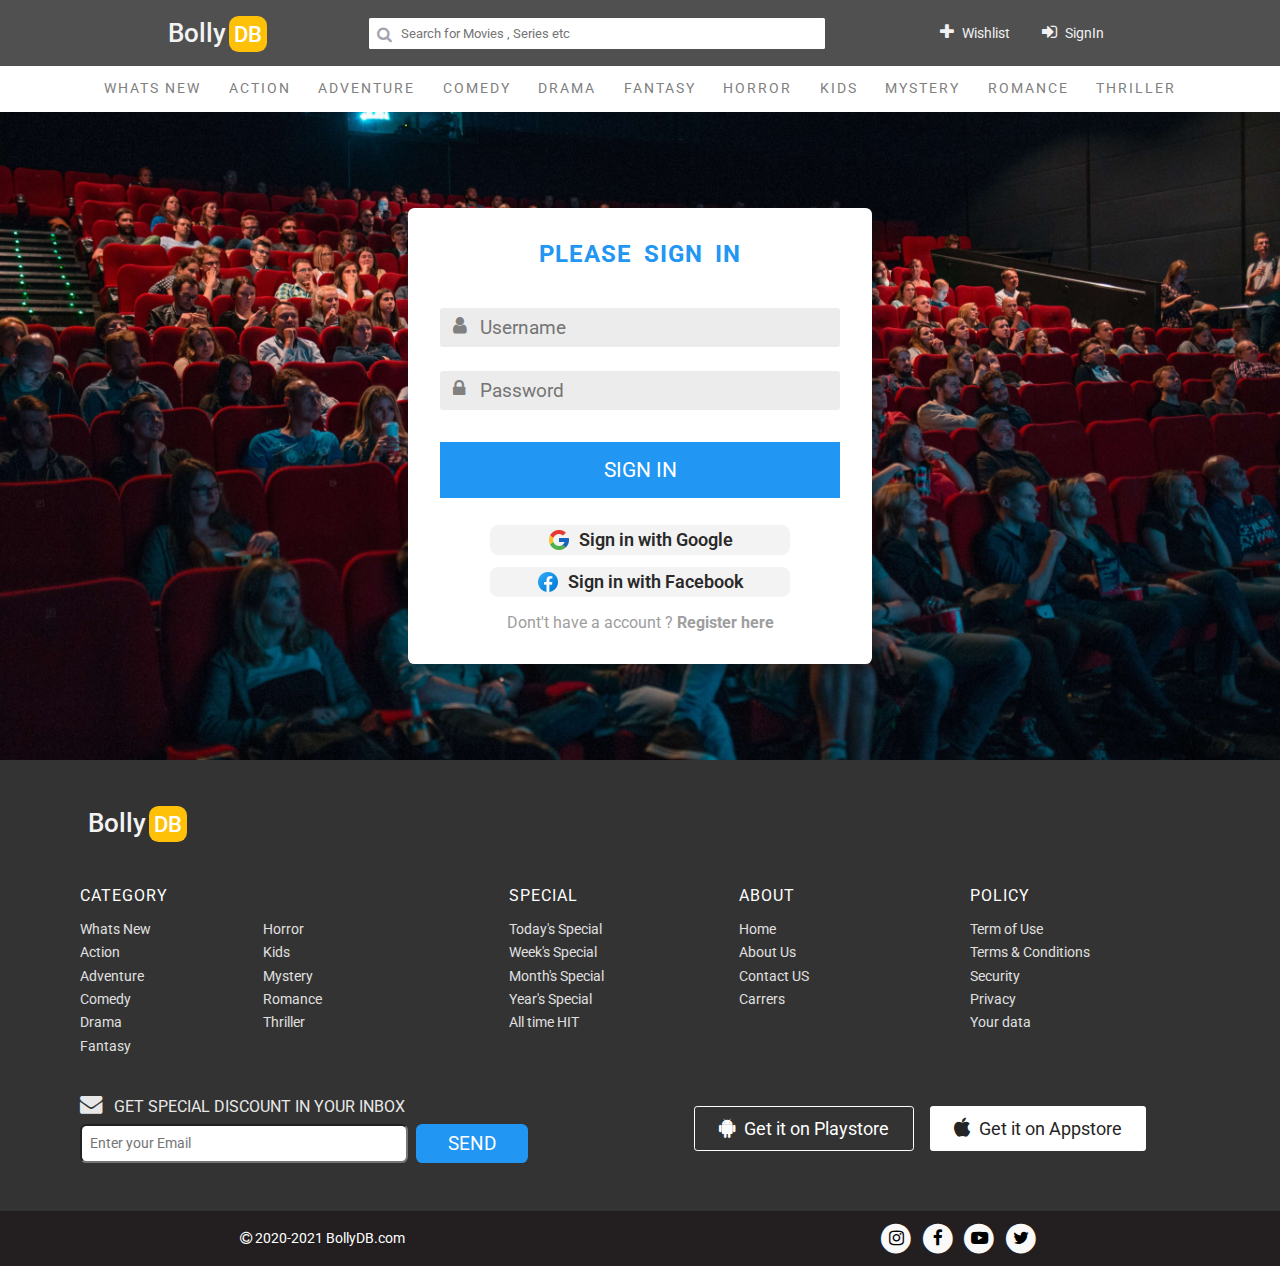
<file: index.html>
<!DOCTYPE html>
<html lang="en">
<head>
    <meta charset="UTF-8">
    <meta name="viewport" content="width=device-width, initial-scale=1.0"> 
    <link rel="stylesheet" href="https://cdnjs.cloudflare.com/ajax/libs/font-awesome/4.7.0/css/font-awesome.min.css">
    <link rel="preconnect" href="https://fonts.gstatic.com">
    <link href="https://fonts.googleapis.com/css2?family=Roboto:wght@300;400;500;700;900&display=swap" rel="stylesheet">
    <title>BollyBD Login</title>
    <link rel="stylesheet" href="css/styles.css">
</head>
<body>
    <nav>
        <h1 class="logo">Bolly<span>DB</span></h1>
        <div class="searchbox">
            <i class="fa fa-search" aria-hidden="true"></i>
            <input type="text" placeholder="Search for Movies , Series etc">
        </div>
        <div class="buttonbox">
            <button class="sec-btn"><i class="fa fa-plus" aria-hidden="true"></i> Wishlist</button>
            <button class="sec-btn"><i class="fa fa-sign-in" aria-hidden="true"></i> SignIn</button>
        </div>
    </nav>
    <div class="toplinks">
        <a href="#">Whats New</a>
        <a href="#">Action</a>
        <a href="#">Adventure</a>
        <a href="#">Comedy</a>
        <a href="#">Drama</a>
        <a href="#">Fantasy</a>
        <a href="#">Horror</a>
        <a href="#">Kids</a>
        <a href="#">Mystery</a>
        <a href="#">Romance</a>
        <a href="#">Thriller</a>
    </div>
    <div class="mainarea">
        <div class="formbox">
            <h2>PLEASE SIGN IN</h2>
            <form id="loginform">
                <div class="eachinput">
                    <i class="fa fa-user" aria-hidden="true"></i>
                    <input name="username" class="username" type="text" placeholder="Username">
                    <p class="error usererror"></p>
                </div>
                <div class="eachinput">
                    <i class="fa fa-lock" aria-hidden="true"></i>
                    <input name="password" class="password" type="password" placeholder="Password">
                    <p class="error passerror"></p>
                </div>
                <button class="formsubmit">SIGN IN</button>
            </form>
            <div class="signinwith">
                <div class="eachsignin">
                    <img src="images/google.png" alt="google-logo">
                    <p>Sign in with Google</p>
                </div>
                <div class="eachsignin">
                    <img src="images/facebook.png" alt="fb-logo">
                    <p>Sign in with Facebook</p>
                </div>
            </div>
            <a href="#" id="openregister">Dont't have a account ? <b>Register here</b></a>
        </div>
    </div>
    <div class="sitemap">
        <div class="topline">
            <a href="#" class="logo">Bolly<span>DB</span></a>
        </div>
        <div class="linkbox">
            <div class="eachcol category">
                <h5>Category</h5>
                <div class="links">
                    <div class="col1">
                        <a href="#">Whats New</a>
                        <a href="#">Action</a>
                        <a href="#">Adventure</a>
                        <a href="#">Comedy</a>
                        <a href="#">Drama</a>
                        <a href="#">Fantasy</a>
                    </div>
                    <div class="col2">
                        <a href="#">Horror</a>
                        <a href="#">Kids</a>
                        <a href="#">Mystery</a>
                        <a href="#">Romance</a>
                        <a href="#">Thriller</a>
                    </div>
                </div>
            </div>
            <div class="eachcol">
                <h5>Special</h5>
                <div class="links">
                    <a href="#">Today's Special</a>
                    <a href="#">Week's Special</a>
                    <a href="#">Month's Special</a>
                    <a href="#">Year's Special</a>
                    <a href="#">All time HIT</a>
                    <a href="FAQ's"></a>
                </div>
            </div>
            <div class="eachcol">
                <h5>About</h5>
                <div class="links">
                    <a href="#">Home</a>
                    <a href="#">About Us</a>
                    <a href="#">Contact US</a>
                    <a href="#">Carrers</a>
                    <a href="FAQ's"></a>
                </div>
            </div>
            <div class="eachcol">
                <h5>Policy</h5>
                <div class="links">
                    <a href="#">Term of Use</a>
                    <a href="#">Terms & Conditions</a>
                    <a href="#">Security</a>
                    <a href="#">Privacy</a>
                    <a href="#">Your data</a>
                    <a href="FAQ's"></a>
                </div>
            </div>
        </div>
        <div class="bottomline">
            <div class="newsletterbox">
                <p><i class="fa fa-envelope" aria-hidden="true"></i> GET SPECIAL DISCOUNT IN YOUR INBOX</p>
                <div class="newsform">
                    <input type="email" placeholder="Enter your Email">
                    <button>SEND</button>
                </div>
            </div>
            <div class="apps">
                <button class="android"><i class="fa fa-android" aria-hidden="true"></i> Get it on Playstore</button>
                <button><i class="fa fa-apple" aria-hidden="true"></i> Get it on Appstore</button>
            </div>
        </div>
    </div>
    <footer>
        <p><i class="fa fa-copyright" aria-hidden="true"></i> 2020-2021 BollyDB.com</p>
        <div class="social_links">
            <a href="#">
                <span class="fa-stack fa-lg ig">
                    <i class="fa fa-circle fa-stack-2x"></i>
                    <i class="fa fa-instagram fa-stack-1x fa-inverse"></i>
                  </span>
            </a>
            <a href="#">
                <span class="fa-stack fa-lg fb">
                    <i class="fa fa-circle fa-stack-2x"></i>
                    <i class="fa fa-facebook fa-stack-1x fa-inverse"></i>
                  </span>
            </a>
            <a href="#">
                <span class="fa-stack fa-lg yt">
                    <i class="fa fa-circle fa-stack-2x"></i>
                    <i class="fa fa-youtube-play fa-stack-1x fa-inverse"></i>
                  </span>
            </a>
            <a href="#">
                <span class="fa-stack fa-lg tw">
                    <i class="fa fa-circle fa-stack-2x"></i>
                    <i class="fa fa-twitter fa-stack-1x fa-inverse"></i>
                </span>
            </a>
        </div>
    </footer>
    <script src="https://ajax.googleapis.com/ajax/libs/jquery/3.5.1/jquery.min.js"></script>
    <script src="js/data.js"></script>
    <script src="js/script.js"></script>
</body>
</html>
</file>
<file: css/styles.css>
*{
	margin:0;
	padding: 0;
	box-sizing: border-box;
	font-family: 'Roboto', sans-serif;
}
a{
    color: grey;
    text-decoration: none;
}
body
{
	width: 100%;
	min-height: 100vh;
}


/* Navbar */
.logo
{
    font-weight: 500;
    margin: 0 0.5rem;
    color: #f3f3f3;
    font-size: 1.6rem;
    cursor: pointer;
}
.logo span
{
    background: #ffc107;
    padding: 0.3rem;
    border-radius: 0.6rem;
    color: white;
    margin: 0 0.2rem;
    font-weight: 500;
    font-size: 1.4rem;
    vertical-align: revert;
}
.error
{
    font-size: 0.9rem;
    text-align: left;
    color: #f44336;
    font-weight: 500;
    line-height: 1.5;
    margin-bottom: 0.5rem;
}
nav
{
    display: flex;
    align-items: center;
    justify-content: space-between;
    background: #505050;
    padding: 1rem 10rem;
}
.searchbox
{
    width: 50%;
    position: relative;
}
.searchbox i
{
    position: absolute;
    color: #A5A3AD;
    font-size: 1rem;
    top: 0.5rem;
    left: 1rem;
}
.searchbox input
{
    padding: 0.5rem 0.5rem 0.5rem 2rem;
    border-radius: 0.1rem;
    border: none;
    outline: none;
    width: 95%;
    margin: 0 0.5rem;
}
.buttonbox
{
    display: flex;
    align-items: center;
}
.buttonbox button
{
    padding: 0.5rem;
    border: none;
    outline: none;
    font-size: 0.9rem;
    margin: 0 0.5rem;
    border-radius: 0.3rem;
    cursor: pointer;
    white-space: nowrap;
}
.buttonbox button i
{
    font-size: 1.1rem;
    margin-right: 0.3rem;
}
.sec-btn
{
    background: none;
    color: #f1f1f1;
}



/* Top links */
.toplinks
{
    display: flex;
    align-items: center;
    justify-content: space-between;
    padding: 0.9rem 6rem;
    box-shadow: 0px 1px 2px #86868699;
}
.toplinks a
{
    font-size: 0.9rem;
    text-transform: uppercase;
    letter-spacing: 2px;
    margin: 0 0.5rem;
    white-space: nowrap;
}


/* Mainarea */
.mainarea
{
    display: flex;
    align-items: center;
    justify-content: center;
    flex-direction: column;
    padding: 4rem 0;
    background: url("../images/bg2.jpg");
    background-size: cover;
    background-position: center;
}
.mainarea h2
{
    color: #2196f3;
    font-size: 1.5rem;
    letter-spacing: 1px;
    word-spacing: 5px;
    margin-bottom: 2rem;
}
.formbox
{
    margin: 2rem 0;
    padding: 2rem;
    background: white;
    text-align: center;
    box-shadow: 4px 4px 10px 5px #0e0e0e5c;
    border-radius: 0.4rem;
}
.formbox a
{
    color: #9e9e9e;
}
.eachinput
{
    position: relative;
}
.eachinput i
{
    position: absolute;
    top: 1rem;
    left: 0.8rem;
    font-size: 1.2rem;
    color: grey;
}
.eachinput input
{
    width: 25rem;
    padding: 0.5rem 0.5rem 0.5rem 2.5rem;
    border-radius: 0.2rem;
    border: none;
    outline: none;
    font-size: 1.2rem;
    background: #ececec;
    margin: 0.5rem 0;
    color: #4c4b4b;
}
.formbox form button
{
    background: #2196f3;
    width: 100%;
    padding: 1rem;
    border: none;
    outline: none;
    font-size: 1.3rem;
    color: white;
    margin: 1rem 0;
    cursor: pointer;
    transition: 0.3s ease-in;
}
.formbox form button:hover{
    background: #03a9f4;
}
.eachsignin
{
    display: flex;
    align-items: center;
    justify-content: center;
    width: 75%;
    background: #f3f3f3;
    padding: 0.2rem;
    margin: 0.7rem auto;
    border-radius: 0.5rem;
    cursor: pointer;
}
.signinwith
{
    margin-bottom: 1rem;
}
.eachsignin img
{
    width: 1.5rem;
    margin-right: 0.5rem;
}
.eachsignin p
{
    font-weight: 600;
    font-size: 1.1rem;
    color: #292929;
}

/* Moviebox */
.moviearea
{
    padding: 5rem 2rem;
    background: #232323;
}
.moviebox
{
    width: 100%;
    display: flex;
    flex-wrap: wrap;
    justify-content: center;
}
.eachmovie
{
    position: relative;
    background: #3c3c3c;
    margin: 1rem;
    padding: 1rem;
    border-radius: 1rem;
    display: inline-flex;
    flex-direction: column;
    cursor: pointer;
    transition: 0.2s ease-in;
    opacity: 0;
    transform: translateY(50px);
}
.animate
{
    opacity: 1;
    transform: none;
}
.eachmovie:hover
{
    transform:scale(1.02)
}
.eachmovie .info
{
    position: absolute;
    right: 1.5rem;
    top: 1.5rem;
    color: #ffffffd6;
    background: #0000004f;
    width: 2rem;
    height: 2rem;
    display: flex;
    align-items: center;
    justify-content: center;
    border-radius: 100%;
}
.eachmovie img
{
    width: 15rem;
    height: 22rem;
    border-radius: 0.5rem 0.5rem 0 0;
}
.eachmovie .desc
{
    color: white;
    margin: 1rem 0 0;
    display: flex;
    flex-direction: column;
    width: 15rem;
}
.desc h3
{
    font-size: 1.5rem;
    margin-bottom: 0.5rem;
    height: 4rem;
    overflow: hidden;
}
.desc .overview
{
    color: #c7c6c6;
    font-size: 0.9rem;
    margin-bottom: 0.5rem;
    height: 2.5rem;
    overflow: hidden;
}
.desc .ratingrelease
{
    display: flex;
    align-items: center;
    justify-content: space-between;
}
.ratingrelease .rating
{
    font-size: 1.2rem;
}
.rating i
{
    color: #ffc107;
}
.ratingrelease .release
{
    color: #eaeaea;
    font-weight: 300;
}
.sitemap
{
    background: #333333;
    padding: 3rem 5rem;
    display: flex;
    flex-direction: column;
}
.sitemap>div
{
    margin-bottom: 2rem;
    display: flex;
    justify-content: space-between;
}
.sitemap .topline
{
    margin-bottom: 3rem;
}
.linkbox .eachcol
{
    display: flex;
    flex-direction: column;
    margin-right: 2rem;
    flex: 1;
}
.linkbox .category
{
    flex:2;
}
.linkbox .category .links
{
    flex-direction: row!important;
}
.linkbox .category .links div
{
    display: flex;
    flex-direction: column;
}
.linkbox .category .links .col1{
    margin-right: 7rem;
}
.linkbox .eachcol h5
{
    font-size: 1rem;
    margin-bottom: 1rem;
    color: white;
    font-weight: 400;
    letter-spacing: 1px;
    text-transform: uppercase;
}
.linkbox .eachcol .links
{
    display: flex;
    flex-direction: column;
}
.linkbox .eachcol .links a
{
    color: #e0e0e0;
    font-size: 0.9rem;
    margin-bottom: 0.4rem;
}
.sitemap .bottomline
{
    align-items: center;
    margin-bottom: 0;
}
.bottomline>div
{
    flex: 1;
    display: flex;
    justify-content: space-evenly;
}
.newsletterbox
{
    flex-direction: column;
    color: #e8e8e8;
    align-items: baseline;
}
.newsletterbox p
{
    margin-bottom: 0.5rem;
}
.newsletterbox p i
{
    font-size: 1.4rem;
    margin-right: 0.5rem;
}
.newsletterbox .newsform
{
    width: 80%;
    display: flex;
    justify-content: space-between;
}
.newsletterbox .newsform input
{
    padding: 0.5rem;
    font-size: 0.9rem;
    width: calc(100% - 120px);
    border-radius: 0.4rem;
    outline: none;
}
.newsletterbox .newsform button
{
    padding: 0.5rem;
    font-size: 1.2rem;
    background: #2196f3;
    color: white;
    border: none;
    outline: none;
    border-radius: 0.4rem;
    width: 7rem;
    cursor: pointer;
}
.bottomline .apps
{
    justify-content: center;
}
.apps button
{
    padding: 0.7rem 1.5rem;
    margin: 0.5rem;
    outline: none;
    border: none;
    font-size: 1.1rem;
    border-radius: 0.2rem;
    cursor: pointer;
    color: #252525;
    background: white;
}
.apps .android
{
    background: none;
    border: 1px solid white;
    color: white;
}
.apps button i{
    margin-right: 0.3rem;
    font-size: 1.3rem;
}
footer
{
    background: #231F20;
    color: white;
    font-size: 0.9rem;
    font-weight: 300;
    padding: 1rem;
    display: flex;
    justify-content: space-between;
    align-items: center;
    padding: 0.5rem 15rem;
}
footer p
{
    cursor: pointer;
    font-weight: 400;
}
footer .fa-stack
{
    transform: scale(0.9);
    transition: 0.4s ease-in;
}
footer .fa-stack-2x
{
    color: #f9f9f9;
    transition: 0.4s ease-in;
}
footer .fa-stack-1x
{
    color: #020202;
    font-size: 1.2rem;
    transform: translateY(1px);
    transition: 0.2s ease-in;
}
footer .fa-stack:hover
{
    transform: scale(1.1);
}
.fa-stack:hover , .fa-stack:hover .fa-stack-1x
{
    color:white;
}
.ig:hover , .ig:hover .fa-circle
{
    color:#e91e63;
}
.fb:hover , .fb:hover .fa-circle
{
    color:#3f51b5;
}
.yt:hover , .yt:hover .fa-circle
{
    color:#f44336;
}
.tw:hover , .tw:hover .fa-circle
{
    color:#2196f3;
}
.mainmoviebox
{
    display: block;
    position: fixed;
    top: 0;
    left: 0;
    background: #50505059;
    height: 100vh;
    width: 100%;
    padding: 5rem;
    backdrop-filter: blur(3px);
    z-index: 1;
    transition: 0.4s ease-in;
    transform: translateY(1000px);
    opacity: 0;
}
.mdesc::-webkit-scrollbar {
    width: 0.5rem;
  }
   
.mdesc::-webkit-scrollbar-track {
    box-shadow: inset 0 0 6px rgb(0 0 0);
  }
   
.mdesc::-webkit-scrollbar-thumb {
    background-color: #03a9f4;
    outline: 1px solid #00bcd4;
    border-radius: 1rem;
  }
.mainmoviebox .mainmovie
{
    display: flex;
    background: #ffffff;
    position: relative;
}
.mainmovie .close
{
    position: absolute;
    right: 1rem;
    top: 0rem;
    font-size: 2rem;
    color: #797979;
    cursor: pointer;
    padding: 0.5rem;
}
.mainmovie .mimg
{
    height: calc(100vh - 131px);
}
.mainmovie .mdesc
{
    display: flex;
    flex-direction: column;
    padding: 2rem 3rem 2rem 2rem;
    height: calc(100vh - 131px);
    white-space: nowrap;
    overflow-x: hidden;
    scroll-behavior: smooth;
}
.mainmovie .actorsdiv
{
    display: flex;
    align-items: center;
    flex-wrap: wrap;
}
.actorsdiv .eachactor
{
    display: flex;
    padding: 0.5rem;
    align-items: center;
    margin: 0.5rem;
    background: #f5f5f5;
    border-radius: 0.3rem;
    width: 15rem;
}
.eachactor img
{
    height: 4rem;
    width: 3rem;
    border-radius: 0.5rem;
    margin-right: 0.5rem;
}
.actordesc .name
{
    white-space: nowrap;
    margin-bottom: 0.5rem;
    font-size: 1rem;
    font-weight: 500;
}
.actordesc .role
{
    font-size: 0.9rem;
    color: #272727;
    font-weight: 400;
}
.mainmovie .heading
{
    font-size: 1.3rem;
    color: #2196f3;
    margin-bottom: 0.5rem;
    border-bottom: 1px solid #bbbbbb;
    padding: 0.2rem 0;
    letter-spacing: 0.8px;
}
.mainmovie .moverview
{
    color: #565656;
    margin-bottom: 1rem;
    line-height: 1.5;
    font-size: 1rem;
    white-space: normal;
}
.mainmovie .mtitle
{
    margin-bottom: 1.5rem;
    font-size: 2rem;
    color: #2196f3;
    letter-spacing: 1px;
    word-spacing: 2px;
    white-space:normal;
}
.mainmovie .moviedata
{
    display: flex;
    align-items: center;
    justify-content: space-between;
    margin-bottom: 1rem;
}
.mainmovie .eachdata p
{
    font-weight: 500;
    font-size: 1.2rem;
    color: #2f2f2f;
    text-transform:capitalize;
}
.mainmovie .eachdata p i{
    color: #ffc107;
    font-size: 1.5rem;
    vertical-align: bottom;
    padding: 0 0.3rem;
}
.mainmovie .ratingbox
{
    padding: 1rem;
    border: 2px solid #b3b2b2;
    margin-bottom: 1rem;
    border-radius: 0.5rem;
}
.ratingbox .starform
{
    display: flex;
    align-items: center;
    justify-content: center;
    margin-top: 1rem;
}

.ratingbox .starform button
{
    padding: 0.5rem;
    width: 7rem;
    border: none;
    outline: none;
    background: #2196f3;
    color: white;
    font-size: 1.2rem;
    border-radius: 0.3rem;
    margin: 0.5rem;
    cursor: pointer;
    transition: 0.2s;
}
.ratingbox .starform button:hover
{
    background: #51b2ff;
    transform: scale(1.05);
}
.ratingbox .starbox
{
    font-size: 2rem;
    display: flex;
    align-items: center;
    color: #ffeb3b;
}
.starbox i
{
    margin: 0 0.5rem;
    cursor: pointer;
}
.mainmovie .usercomment
{
    padding: 1rem;
    border: 2px solid #b3b2b2;
    margin-bottom: 1rem;
    border-radius: 0.5rem;
    margin: 1rem 0;
}
.usercomment p
{
    margin-bottom: 0.5rem;
    color: grey;
    font-size: 1.1rem;
}
.commentform
{
    display: flex;
    align-items: center;
    justify-content: space-between;
}
.commentform input
{
    flex: 4;
    padding: 0.5rem;
    border: 1px solid #9c9494;
    border-radius: 0.3rem;
    margin-right: 1rem;
    outline: 0;
}
.commentform button
{
    flex: 1;
    background: #2196f3;
    color: white;
    padding: 0.5rem;
    font-size: 1.2rem;
    outline: 0;
    border: 0;
    border-radius: 0.3rem;
    cursor: pointer;
}
.comments{
    display:flex;
    flex-flow:wrap;
    align-items: center;
}
.comments .eachcomment
{
    display: inline-flex;
    flex-direction: column;
    margin: 0.5rem;
    background: #e4e4e4;
    padding: 1rem;
    border-radius: 0.4rem;
    width: 24rem;
}
.eachcomment .commentusername
{
    margin-bottom: 0.7rem;
    font-size: 1.1rem;
    font-weight: 500;
    color: #3a3838;
}
.eachcomment .comment{
    white-space: normal;
    font-size: 0.9rem;
    line-height: 1.5;
    color: #6d6d6d;
    margin-bottom: 1rem;
}
.eachcomment .interactionbutton{
    display: flex;
    align-items: center;
    justify-content: space-evenly;
    color: #6b6b6b;
    font-size: 1.1rem;
}
.interactionbutton i
{
    cursor: pointer;
}
.interactionbutton .fa.active
{
    color: #2196f3;;
}
@media only screen and (max-width: 1200px){
    nav{
        padding: 1rem 5rem;
    }
    .toplinks
    {
        padding: 0.9rem 1rem;
    }
    .toplinks a
    {
        font-size: 0.8rem;
        margin: 0 0.3rem;
    }
    .mainmovie .mdesc
    {
        padding: 1rem 2rem 1rem 1rem;
    }
}
@media only screen and (max-width: 1000px){
    nav
    {
        flex-direction: column;
    }
    nav .searchbox
    {
        margin: 1rem 0;
    }
    .bottomline .apps
    {
        flex-direction: column;
    }
    .sitemap
    {
        padding: 3rem 2rem;
    }
    footer
    {
        padding: 0.5rem 2rem;
    }
    .toplinks
    {
        flex-wrap: wrap;
        justify-content: center;
    }
    .toplinks a
    {
        margin: 0.3rem;
    }
    .eachmovie img {
        width: 13rem;
        height: 18rem;
    }
    .eachmovie .desc
    {
        width: 13rem;
    }
    .mainmovie .mimg
    {
        width: 35%;
    }
    .mainmovie .actorsdiv
    {
        justify-content: center;
    }
}
@media only screen and (max-width: 800px){
    .signinbox
    {
        width: 100%;
        margin: 0;
        align-items: center;
    }
    nav .searchbox
    {
        width: 100%;
    }
    .moviearea {
        padding: 5rem 0.5rem;
    }
    .eachmovie
    {
        margin: 0.5rem;
    padding: 0.7rem;
    border-radius: 0.5rem;
    }
    .eachmovie img {
        width: 10rem;
        height: 14rem;
    }
    .eachmovie .desc
    {
        width: 10rem;
    }
    .desc h3 {
        font-size: 1rem;
        font-weight: 500;
        margin-bottom: 0.5rem;
        height: 2.5rem;
    }
    .ratingrelease .release
    {
        font-size: 0.8rem;
    }
    .desc .overview {
        font-size: 0.8rem;
        height: 2rem;
    }
    .ratingrelease .rating {
        font-size: 1.1rem;
    }
    .mainmovie .mimg {
        width: 100%;
        position: absolute;
        z-index: 1;
        height: calc(100vh - 131px);
    }
    .mainmovie .mdesc
    {   
    z-index: 2;
    backdrop-filter: brightness(0.2) blur(2px);
    padding: 2rem 3rem 2rem 2rem;
    }
    .comments
    {
        justify-content: center;
    }
    .mainmovie .close
    {
        color: #c7c7c7;
    z-index: 3;
    }
    .mainmovie .moverview {
        color: #d4d4d4;
    }
    .mainmovie .eachdata p {
        color: #d2d2d2;
    }
}
@media only screen and (max-width: 500px){
    nav{
        padding: 1rem;
    }
    .formbox
    {
        width: 90%;
        margin: 2rem auto;
        padding: 2rem 1rem;
    }
    .sitemap>div
    {
        flex-direction: column;
    }
    .linkbox .eachcol
    {
        margin-right: 0;
        margin-bottom: 1rem;
    }
    .sitemap {
    padding: 3rem 1rem;
    }
    .newsletterbox
    {
        margin-bottom: 1rem;
    }
    .newsletterbox .newsform,.eachsignin,.bottomline>div,nav .searchbox,.eachinput input
    {
        width: 100%;
    }
    footer {
        padding: 0.5rem 1rem;
        flex-direction: column;
    }
    footer p
    {
        margin-bottom: 0.7rem;
    }
    .eachmovie img {
        width: 15rem;
        height: 19rem;
    }
    .eachmovie .desc
    {
        width: 15rem;
    }
    .mainmoviebox
    {
        padding: 1rem;
    }
    .mainmovie .mdesc,.mainmovie .mimg
    {
        height: calc(100vh - 30px);
    }
    .mainmovie .mdesc
    {
        padding: 1rem 2rem 1rem 1rem;
    }
    .ratingbox .starform
    {
        flex-direction: column;
    }
}
</file>
